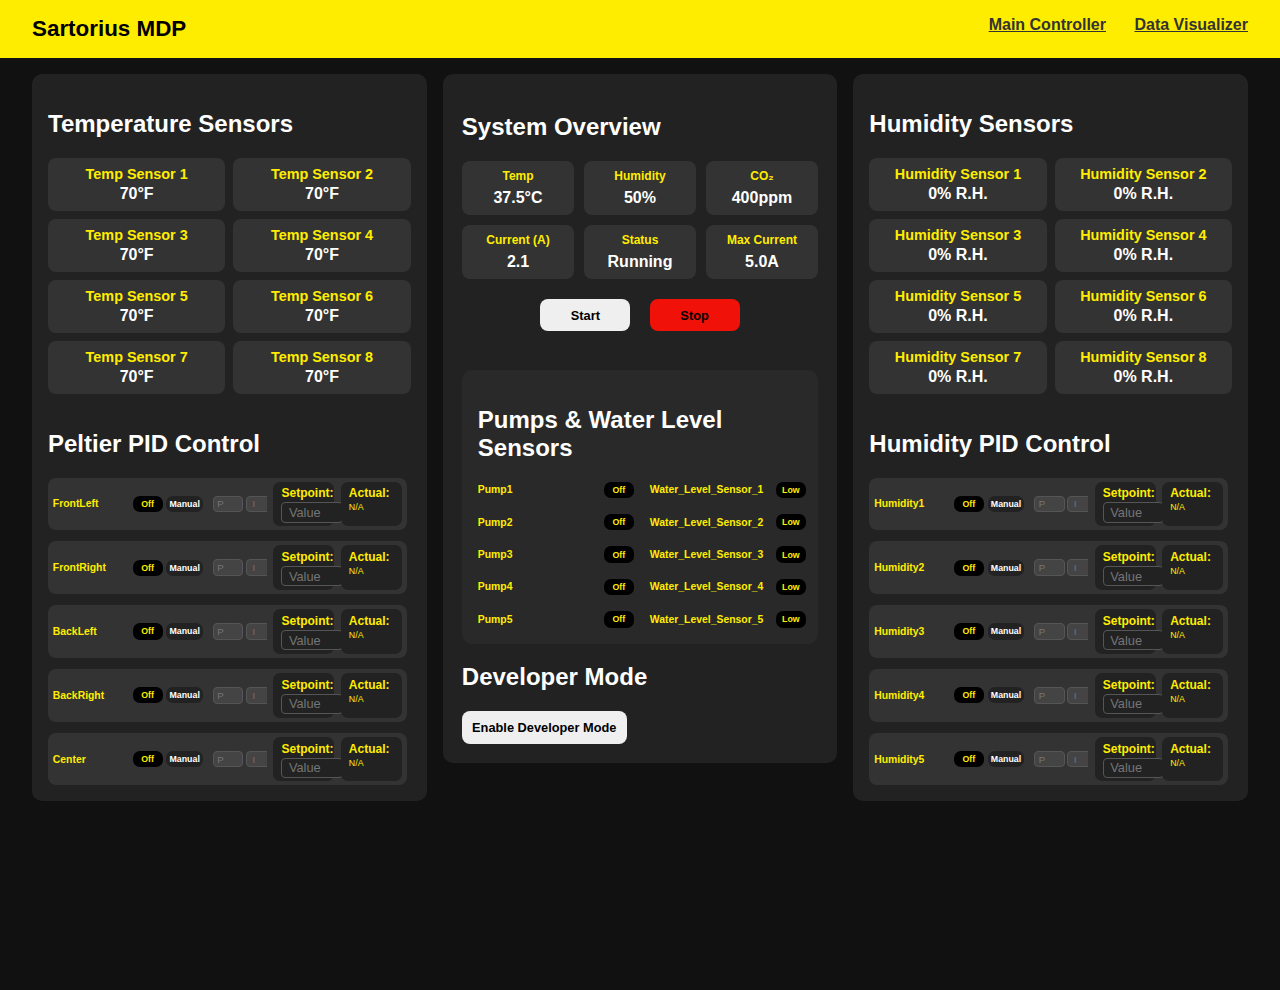
<file: index.html>
<!DOCTYPE html>
<html lang="en">
  <head>
    <meta charset="UTF-8" />
    <meta name="viewport" content="width=device-width, initial-scale=1" />
    <title>Main Controller</title>
    <link rel="stylesheet" href="style.css" />
  </head>
  <body>
    <header class="navbar">
      <div class="logo">Sartorius MDP</div>
      <nav class="nav-menu">
        <a href="#" class="active">Main Controller</a>
        <a
          href="data.html"
          class="active"
          target="_blank"
          rel="noopener noreferrer"
          >Data Visualizer</a
        >
      </nav>
    </header>
    <main class="dashboard">
      <section class="panel left-panel">
        <h2>Temperature Sensors</h2>
        <div class="sensor-grid" id="tempSensors"></div>

        <h2>Peltier PID Control</h2>
        <div class="actuator-group" id="peltierGroup"></div>
      </section>

      <section class="central-panel">
        <h2>System Overview</h2>
        <div class="overview-grid">
          <div class="overview-item">
            <h3>Temp</h3>
            <p id="averageTemperature">37.5°C</p>
          </div>
          <div class="overview-item">
            <h3>Humidity</h3>
            <p id="averageHumidity">50%</p>
          </div>
          <div class="overview-item">
            <h3>CO₂</h3>
            <p id="carbonDioxideReading">400ppm</p>
          </div>
          <div class="overview-item">
            <h3>Current (A)</h3>
            <p id="currentAmps">2.1</p>
          </div>
          <div class="overview-item">
            <h3>Status</h3>
            <p id="systemStatus">Running</p>
          </div>
          <div class="overview-item">
            <h3>Max Current</h3>
            <p id="maxCurrentValue">5.0A</p>
          </div>
        </div>

        <div class="main-buttons">
          <button class="main-btn start" id="startBtn">Start</button>
          <button class="main-btn stop" id="stopBtn">Stop</button>
        </div>

        <section class="pump-water-section">
          <h2>Pumps & Water Level Sensors</h2>
          <div id="pumpWaterGroup"></div>
        </section>

        <section class="developer-features">
          <h2>Developer Mode</h2>
          <button id="devFeatureBtn" class="developer-button"></button>
        </section>
      </section>

      <section class="panel right-panel">
        <h2>Humidity Sensors</h2>
        <div class="sensor-grid" id="humiditySensors"></div>

        <h2>Humidity PID Control</h2>
        <div class="actuator-group" id="humidifierGroup"></div>
      </section>
    </main>

    <script src="script.js"></script>
  </body>
</html>
</file>
<file: style.css>
/* Base Styles */
html, body {
  margin: 0;
  padding: 0;
  height: 100%;
  background-color: #111;
  color: #fff;
  font-family: Arial, sans-serif;
  overflow-x: auto;
  -webkit-overflow-scrolling: touch;
}

body {
  overflow-y: auto;
}

/* Navbar */
.navbar {
  background-color: #ffed00;
  display: flex;
  justify-content: space-between;
  padding: 1rem 2rem;
  font-weight: bold;
}

.logo {
  color: #000;
  font-size: 1.4rem;
}

.nav-menu a {
  color: #000;
  margin-left: 1.5rem;
  text-decoration: none;
  font-weight: 600;
  transition: color 0.3s ease;
}

.nav-menu a:hover,
.nav-menu a.active {
  text-decoration: underline;
  color: #333;
}

/* Dashboard Layout */
.dashboard {
  display: grid;
  grid-template-columns: 1.4fr 1.4fr 1.4fr;
  gap: 1rem;
  padding: 1rem 2rem;
  align-items: start;
  height: calc(100vh - 60px);
  overflow-y: hidden;
  overflow-x: auto;
  -webkit-overflow-scrolling: touch;
}

/* Panels */
.left-panel,
.right-panel,
.central-panel {
  background-color: #222;
  padding: 1rem;
  border-radius: 10px;
  display: flex;
  flex-direction: column;
  overflow-y: auto;
  scrollbar-width: thin;
  scrollbar-color: #ffed00 transparent;
  overflow-x: auto;
}

.central-panel {
  padding: 1.2rem;
}

.left-panel::-webkit-scrollbar,
.right-panel::-webkit-scrollbar,
.central-panel::-webkit-scrollbar {
  width: 8px;
}

.left-panel::-webkit-scrollbar-thumb,
.right-panel::-webkit-scrollbar-thumb,
.central-panel::-webkit-scrollbar-thumb {
  background-color: #ffed00;
  border-radius: 8px;
}

/* Overview grid */
.overview-grid {
  display: grid;
  grid-template-columns: repeat(3, 1fr);
  gap: 0.6rem;
  margin-bottom: 1.2rem;
  overflow-x: auto;
  -webkit-overflow-scrolling: touch;
}

.overview-item {
  background-color: #333;
  padding: 0.8rem;
  border-radius: 8px;
  text-align: center;
  transition: background-color 0.3s ease;
  min-width: 120px;
  user-select: none;
}

.overview-item h3 {
  margin: 0;
  font-size: 1rem;
  color: #ffed00;
}

.overview-item p {
  font-size: 1.3rem;
  margin: 0.4rem 0 0;
  font-weight: 700;
}

/* Buttons */
.main-buttons {
  display: flex;
  gap: 1.2rem;
  justify-content: center;
  margin-bottom: 1.2rem;
  overflow-x: auto;
}

.main-btn {
  padding: 0.7rem 2.5rem;
  font-weight: 800;
  font-size: 1.1rem;
  cursor: pointer;
  border: none;
  border-radius: 8px;
  user-select: none;
  min-width: 120px;
  text-align: center;
}

.main-btn.inactive {
  background-color: #555555;
  color: #bbb;
}

.main-btn.start.active {
  background-color: #00d35f;
}

.main-btn.stop.active {
  background-color: #f01109;
}

.developer-features {
  flex-direction: column;
  justify-content: center;
}

.developer-button {
  padding: 0.7rem 1rem;
  font-weight: 800;
  font-size: 1.1rem;
  cursor: pointer;
  border: none;
  border-radius: 8px;
  user-select: none;
  min-width: 120px;
  text-align: center;
}

.developer-button.inactive {
  background-color: #555555;
  color: #bbb;
}

.developer-button.active {
  background-color: #05d9ff;
}

/* Sensor grid */
.sensor-grid {
  display: grid;
  grid-template-columns: repeat(2, 1fr);
  gap: 0.5rem;
  margin-bottom: 1rem;
  overflow-x: auto;
  -webkit-overflow-scrolling: touch;
}

.sensor {
  background-color: #333;
  border-radius: 8px;
  padding: 0.5rem 0.8rem;
  text-align: center;
  display: flex;
  flex-direction: column;
  justify-content: center;
  gap: 3px;
  font-size: 0.9rem;
  min-width: 140px;
}

.sensor .label {
  font-weight: 700;
  color: #ffed00;
  font-size: 0.9rem;
}

.sensor .value {
  font-size: 1rem;
  font-weight: 600;
}

/* Pumps & Water level */
.pump-water-section {
  background-color: #292929;
  border-radius: 10px;
  padding: 1rem;
  margin-top: 1.2rem;
  overflow-x: auto;
  -webkit-overflow-scrolling: touch;
}

#pumpWaterGroup {
  display: flex;
  flex-direction: column;
  gap: 1rem;
}

.pump-water-row {
  display: flex;
  align-items: center;
  gap: 1rem;
  flex-wrap: nowrap;
}

.pump-water-row > .label {
  flex: 1;
  color: #ffed00;
  font-weight: 700;
  min-width: 140px;
  font-size: 0.95rem;
  user-select: none;
}

.pump-water-row > button {
  flex-basis: 70px;
  background-color: #000;
  color: #ffed00;
  padding: 0.45rem;
  border: none;
  border-radius: 7px;
  font-weight: 700;
  cursor: pointer;
  transition: background-color 0.3s ease;
  user-select: none;
  font-size: 0.9rem;
}

.pump-water-row > button.active {
  background-color: #ffed00;
  color: #000;
}

/* Actuator group */
.actuator-group {
  display: flex;
  flex-direction: column;
  gap: 0.7rem;
  max-height: 48vh;
  overflow-y: auto;
  padding-right: 4px;
  scrollbar-width: thin;
  scrollbar-color: #ffed00 transparent;
  overflow-x: auto;
  -webkit-overflow-scrolling: touch;
}

.actuator-group::-webkit-scrollbar {
  width: 6px;
}

.actuator-group::-webkit-scrollbar-thumb {
  background-color: #ffed00;
  border-radius: 10px;
}

.actuator {
  background-color: #333;
  padding: 0.4rem 0.6rem;
  border-radius: 8px;
  display: flex;
  flex-direction: row;
  align-items: center;
  gap: 0.6rem;
  font-size: 0.85rem;
}

.actuator h4 {
  margin: 0 0.6rem 0 0;
  color: #ffed00;
  min-width: 90px;
  font-size: 0.9rem;
  user-select: none;
}

.controls {
  display: flex;
  align-items: center;
  gap: 0.5rem;
  flex-wrap: nowrap;
  flex-shrink: 0;
  overflow-x: auto;
  -webkit-overflow-scrolling: touch;
}

button.toggle-btn,
button.mode-btn {
  padding: 0.28rem 0.5rem;
  font-weight: 700;
  border: none;
  border-radius: 7px;
  cursor: pointer;
  font-size: 0.8rem;
  user-select: none;
  min-width: 40px;
  text-align: center;
  white-space: nowrap;
}

.toggle-btn {
  background-color: #000;
  color: #ffed00;
  transition: background-color 0.3s ease;
}

.toggle-btn.active {
  background-color: #ffed00;
  color: #000;
}

.mode-btn {
  background-color: #222;
  color: #fff;
  border: 1px solid #666;
  min-width: 65px;
}

.mode-btn.active {
  background-color: #ffed00;
  color: #000;
}

/* PID inputs */
.pid-inputs {
  display: flex;
  gap: 0.25rem;
  align-items: center;
  min-width: 160px;
  overflow-x: auto;
  -webkit-overflow-scrolling: touch;
}

.pid-inputs input {
  width: 40px;
  padding: 0.16rem;
  border-radius: 4px;
  border: 1px solid #555;
  background-color: #222;
  color: #fff;
  text-align: center;
  font-size: 0.8rem;
}

.pid-inputs.disabled input {
  background-color: #444;
  color: #888;
}

button.disabled {
  opacity: 0.5;
  pointer-events: none;
  cursor: not-allowed;
}

h1 {
  margin: 1.5rem 0 0.5rem;
  align-items: center;
  display: flex;
  flex-direction: column;
}

/* Setpoint & actual containers */
.pid-setpoint-actual {
  display: flex;
  gap: 0.4rem;
  align-items: center;
  min-width: 140px;
  overflow-x: auto;
  -webkit-overflow-scrolling: touch;
}

.setpoint-container,
.actual-container {
  background-color: #222;
  height: 35px;
  padding: 0.3rem 0.5rem;
  border-radius: 7px;
  display: flex;
  flex-direction: column;
  color: #ffed00;
  font-size: 0.75rem;
  user-select: none;
  min-width: 55px;
  white-space: nowrap;
}

.setpoint-container label,
.actual-container span:first-child {
  font-weight: 700;
  margin-bottom: 2px;
  font-size: 0.75rem;
}

.setpoint-container input {
  width: 50px;
  padding: 0.1rem 0.3rem;
  border-radius: 4px;
  border: 1px solid #555;
  background-color: #222;
  color: #fff;
  text-align: center;
  font-size: 0.8rem;
}

/* Responsive - mobile devices */
@media (max-width: 900px) {
  body {
    font-size: 16px;
    background-color: #000;
  }
  .navbar {
    flex-direction: column;
    align-items: flex-start;
    padding: 1rem 1rem;
  }
  .logo {
    font-size: 1.5rem;
    margin-bottom: 0.5rem;
  }
  .nav-menu {
    width: 100%;
    display: flex;
    justify-content: space-around;
  }
  .nav-menu a {
    font-size: 1.1rem;
    margin: 0;
  }
  .dashboard {
    grid-template-columns: 1fr;
    padding: 1rem;
    height: auto;
    overflow-y: visible;
  }
  .left-panel,
  .central-panel,
  .right-panel {
    max-height: none;
    overflow-y: visible;
    padding: 1rem 0.6rem;
  }
  .overview-grid {
    grid-template-columns: 1fr 1fr;
  }
  .main-buttons {
    flex-direction: column;
    gap: 1rem;
  }
  .pump-water-row {
    flex-direction: column;
    gap: 0.3rem;
  }
  .pump-water-row > button {
    width: 100%;
    flex-basis: auto;
  }
  .pump-water-row > .label {
    min-width: auto;
    text-align: left;
  }
  .actuator-group {
    max-height: none;
    overflow-x: auto;
  }
  .pid-inputs {
    min-width: auto;
    justify-content: space-between;
    gap: 0.6rem;
  }
  .pid-inputs input {
    width: 40px;
    font-size: 1rem;
  }
  .setpoint-container,
  .actual-container {
    min-width: 60px;
    font-size: 0.9rem;
  }
}

/* Prevent vertical scroll on desktop/laptop */
@media (min-width: 901px) {
  html, body {
    height: 100%;
    overflow-y: auto;
  }
  .dashboard {
    height: 100vh;
    overflow-y: auto;
  }
  .left-panel,
  .central-panel,
  .right-panel {
    overflow-y: auto;
    max-height: 100vh;
  }
}

/* Enable vertical scroll on mobile */
@media (max-width: 900px) {
  html, body {
    height: auto;
    overflow-y: auto;
  }
  .dashboard {
    height: auto;
    overflow-y: auto;
  }
  .left-panel,
  .central-panel,
  .right-panel {
    overflow-y: auto;
    max-height: none;
  }
}

/* Optimize for tablets / small laptops (widths between 901px and 1200px) */
@media (min-width: 901px) and (max-width: 1200px) {
  .dashboard {
    grid-template-columns: 1fr 1fr;
    grid-auto-rows: minmax(0, 1fr);
    grid-template-areas:
      "left central"
      "right right";
    gap: 1rem;
    height: 100vh;
    overflow-y: hidden;
  }

  .left-panel {
    grid-area: left;
    max-height: 100vh;
    overflow-y: auto;
  }

  .central-panel {
    grid-area: central;
    max-height: 100vh;
    overflow-y: auto;
  }

  .right-panel {
    grid-area: right;
    max-height: 50vh;
    overflow-y: auto;
  }

  .overview-grid {
    grid-template-columns: 1fr 1fr;
  }

  .main-buttons {
    flex-wrap: wrap;
    gap: 0.8rem;
    justify-content: center;
  }

  .pid-inputs {
    flex-wrap: wrap;
    gap: 0.4rem;
  }

  .setpoint-container,
  .actual-container {
    min-width: 60px;
    font-size: 0.85rem;
  }

  .actuator-group {
    max-height: 45vh;
    overflow-y: auto;
  }

  .pump-water-row {
    flex-wrap: wrap;
    gap: 0.4rem;
  }

  .dashboard > * {
    min-height: 0;
  }
}

/* Larger screens adjustments (1200px - 1900px) */
@media (max-width: 1900px) and (min-width: 1200px) {
  .actuator {
    font-size: clamp(0.65rem, 0.7vw, 0.75rem);
    padding: clamp(0.25rem, 0.3vw, 0.35rem) clamp(0.3rem, 0.35vw, 0.45rem);
  }

  .actuator h4 {
    font-size: clamp(0.65rem, 0.8vw, 0.8rem);
    min-width: 65px;
    margin-right: clamp(0.3rem, 0.4vw, 0.5rem);
  }

  .pid-inputs input {
    width: clamp(25px, 1.5vw, 33px);
    font-size: clamp(0.6rem, 0.7vw, 0.7rem);
    padding: clamp(0.08rem, 0.15vw, 0.12rem);
  }

  .pid-inputs {
    min-width: auto;
    gap: clamp(0.1rem, 0.2vw, 0.2rem);
  }

  .setpoint-container,
  .actual-container {
    min-width: 45px;
    font-size: clamp(0.55rem, 0.65vw, 0.65rem);
  }

  .pump-water-row > .label {
    font-size: clamp(0.65rem, 0.75vw, 0.85rem);
    min-width: 110px;
  }

  .pump-water-row > button {
    font-size: clamp(0.6rem, 0.7vw, 0.8rem);
    flex-basis: 55px;
    padding: clamp(0.25rem, 0.3vw, 0.35rem);
  }

  .controls {
    gap: clamp(0.2rem, 0.3vw, 0.4rem);
  }

  button.toggle-btn,
  button.mode-btn {
    min-width: 30px;
    font-size: clamp(0.55rem, 0.65vw, 0.7rem);
    padding: clamp(0.15rem, 0.25vw, 0.35rem);
  }

  .overview-item {
    min-width: 90px;
    padding: clamp(0.5rem, 0.6vw, 0.7rem);
  }

  .overview-item h3 {
    font-size: clamp(0.75rem, 0.9vw, 0.85rem);
  }

  .overview-item p {
    font-size: clamp(1rem, 1vw, 1.1rem);
  }

  .main-btn {
    min-width: 90px;
    font-size: clamp(0.8rem, 0.9vw, 1rem);
    padding: clamp(0.5rem, 0.7vw, 0.6rem) clamp(1.5rem, 1.8vw, 2rem);
  }

  .developer-button {
    min-width: 90px;
    font-size: clamp(0.8rem, 0.9vw, 1rem);
    padding: clamp(0.5rem, 0.7vw, 0.6rem) clamp(0.6rem, 0.8vw, 0.8rem);
  }
}
</file>
